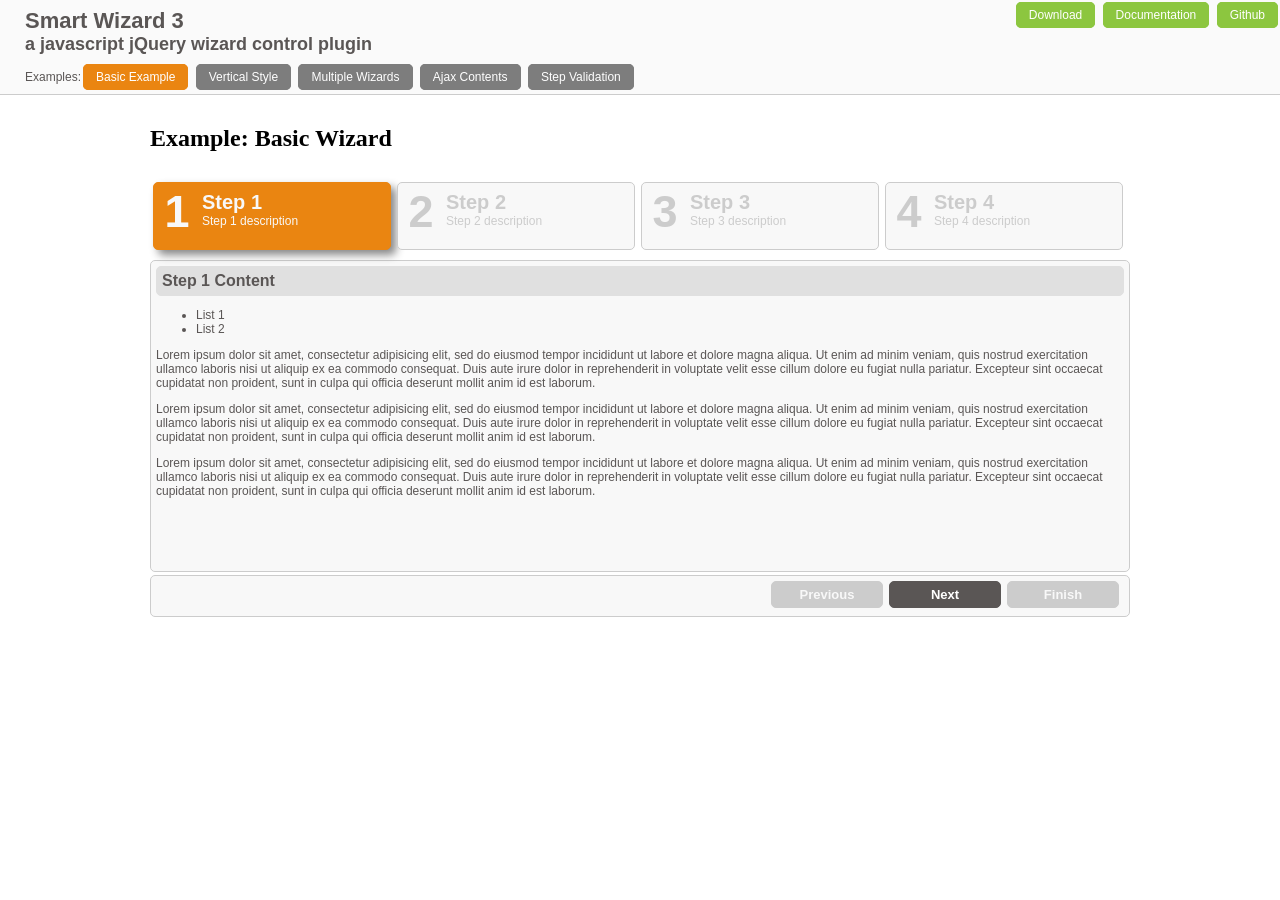
<file: client/app/resources/themes/gentellela/vendors/jQuery-Smart-Wizard/index.htm>
<!DOCTYPE HTML PUBLIC "-//W3C//DTD XHTML 1.0 Transitional//EN" "http://www.w3.org/TR/xhtml1/DTD/xhtml1-transitional.dtd">
<html xmlns="http://www.w3.org/1999/xhtml"><head>
<meta http-equiv="Content-Type" content="text/html; charset=UTF-8">
<title>Smart Wizard 2 - Basic Example  - a javascript jQuery wizard control plugin</title>
<link href="styles/demo_style.css" rel="stylesheet" type="text/css">

<link href="styles/smart_wizard.css" rel="stylesheet" type="text/css">
<script type="text/javascript" src="js/jquery-1.4.2.min.js"></script>
<script type="text/javascript" src="js/jquery.smartWizard.js"></script>

<script type="text/javascript">
    $(document).ready(function(){
    	// Smart Wizard 	
  		$('#wizard').smartWizard();
      
      function onFinishCallback(){
        $('#wizard').smartWizard('showMessage','Finish Clicked');
        //alert('Finish Clicked');
      }     
		});
</script>

</head><body>

<div class="demoHead">   
  <div>
    <div style="float:left;">
      <h1>Smart Wizard 3</h1>
      <h2>a javascript jQuery wizard control plugin</h2>
    </div>
    <div style="float:right;" class="demoNavLinks">
      <a href="https://github.com/mstratman/jQuery-Smart-Wizard/tarball/master" class="btn">Download</a>
      <a href="https://github.com/mstratman/jQuery-Smart-Wizard/blob/master/README.md" class="btn">Documentation</a>
      <a href="https://github.com/mstratman/jQuery-Smart-Wizard" class="btn">Github</a>
    </div>
    <div style="clear:both;"></div>
  </div>

  <div style="margin-top:15px;">
    <div style="float:left"><h3>Examples:</h3></div>
    <div style="float:left" class="demoExampleLinks">
      <a href="index.htm" class="btn selected">Basic Example</a>
      <a href="smartwizard2-vertical.htm" class="btn">Vertical Style</a>
      <a href="smartwizard2-multiple.htm" class="btn">Multiple Wizards</a>
      <a href="smartwizard2-ajax.htm" class="btn">Ajax Contents</a>
      <a href="smartwizard2-validation.htm" class="btn">Step Validation</a>  
    </div>
    <div style="clear:both;"></div>
  </div>

</div>

<table align="center" border="0" cellpadding="0" cellspacing="0">
<tr><td> 
<!-- Smart Wizard -->
        <h2>Example: Basic Wizard</h2> 
  		<div id="wizard" class="swMain">
  			<ul>
  				<li><a href="#step-1">
                <label class="stepNumber">1</label>
                <span class="stepDesc">
                   Step 1<br />
                   <small>Step 1 description</small>
                </span>
            </a></li>
  				<li><a href="#step-2">
                <label class="stepNumber">2</label>
                <span class="stepDesc">
                   Step 2<br />
                   <small>Step 2 description</small>
                </span>
            </a></li>
  				<li><a href="#step-3">
                <label class="stepNumber">3</label>
                <span class="stepDesc">
                   Step 3<br />
                   <small>Step 3 description</small>
                </span>                   
             </a></li>
  				<li><a href="#step-4">
                <label class="stepNumber">4</label>
                <span class="stepDesc">
                   Step 4<br />
                   <small>Step 4 description</small>
                </span>                   
            </a></li>
  			</ul>
  			<div id="step-1">	
            <h2 class="StepTitle">Step 1 Content</h2>
            <ul type="disk">
  				    <li>List 1</li>
  				    <li>List 2</li>
            </ul>
            <p>Lorem ipsum dolor sit amet, consectetur adipisicing elit, 
            sed do eiusmod tempor incididunt ut labore et dolore magna aliqua. Ut enim ad minim veniam, 
            quis nostrud exercitation ullamco laboris nisi ut aliquip ex ea commodo consequat. 
            Duis aute irure dolor in reprehenderit in voluptate velit esse cillum dolore eu fugiat nulla pariatur. 
            Excepteur sint occaecat cupidatat non proident, sunt in culpa qui officia deserunt mollit anim id est laborum.
            </p>
            <p>
            Lorem ipsum dolor sit amet, consectetur adipisicing elit, 
            sed do eiusmod tempor incididunt ut labore et dolore magna aliqua. Ut enim ad minim veniam, 
            quis nostrud exercitation ullamco laboris nisi ut aliquip ex ea commodo consequat. 
            Duis aute irure dolor in reprehenderit in voluptate velit esse cillum dolore eu fugiat nulla pariatur. 
            Excepteur sint occaecat cupidatat non proident, sunt in culpa qui officia deserunt mollit anim id est laborum.
            </p>
            <p>
            Lorem ipsum dolor sit amet, consectetur adipisicing elit, 
            sed do eiusmod tempor incididunt ut labore et dolore magna aliqua. Ut enim ad minim veniam, 
            quis nostrud exercitation ullamco laboris nisi ut aliquip ex ea commodo consequat. 
            Duis aute irure dolor in reprehenderit in voluptate velit esse cillum dolore eu fugiat nulla pariatur. 
            Excepteur sint occaecat cupidatat non proident, sunt in culpa qui officia deserunt mollit anim id est laborum.
            </p>          			
        </div>
  			<div id="step-2">
            <h2 class="StepTitle">Step 2 Content</h2>	
            <p>Lorem ipsum dolor sit amet, consectetur adipisicing elit, 
            sed do eiusmod tempor incididunt ut labore et dolore magna aliqua. Ut enim ad minim veniam, 
            quis nostrud exercitation ullamco laboris nisi ut aliquip ex ea commodo consequat. 
            Duis aute irure dolor in reprehenderit in voluptate velit esse cillum dolore eu fugiat nulla pariatur. 
            Excepteur sint occaecat cupidatat non proident, sunt in culpa qui officia deserunt mollit anim id est laborum.
            </p>
            <p>
            Lorem ipsum dolor sit amet, consectetur adipisicing elit, 
            sed do eiusmod tempor incididunt ut labore et dolore magna aliqua. Ut enim ad minim veniam, 
            quis nostrud exercitation ullamco laboris nisi ut aliquip ex ea commodo consequat. 
            Duis aute irure dolor in reprehenderit in voluptate velit esse cillum dolore eu fugiat nulla pariatur. 
            Excepteur sint occaecat cupidatat non proident, sunt in culpa qui officia deserunt mollit anim id est laborum.
            </p>
            <p>
            Lorem ipsum dolor sit amet, consectetur adipisicing elit, 
            sed do eiusmod tempor incididunt ut labore et dolore magna aliqua. Ut enim ad minim veniam, 
            quis nostrud exercitation ullamco laboris nisi ut aliquip ex ea commodo consequat. 
            Duis aute irure dolor in reprehenderit in voluptate velit esse cillum dolore eu fugiat nulla pariatur. 
            Excepteur sint occaecat cupidatat non proident, sunt in culpa qui officia deserunt mollit anim id est laborum.
            </p> 
            <p>
            Lorem ipsum dolor sit amet, consectetur adipisicing elit, 
            sed do eiusmod tempor incididunt ut labore et dolore magna aliqua. Ut enim ad minim veniam, 
            quis nostrud exercitation ullamco laboris nisi ut aliquip ex ea commodo consequat. 
            Duis aute irure dolor in reprehenderit in voluptate velit esse cillum dolore eu fugiat nulla pariatur. 
            Excepteur sint occaecat cupidatat non proident, sunt in culpa qui officia deserunt mollit anim id est laborum.
            </p>          
        </div>                      
  			<div id="step-3">
            <h2 class="StepTitle">Step 3 Content</h2>	
            <p>Lorem ipsum dolor sit amet, consectetur adipisicing elit, 
            sed do eiusmod tempor incididunt ut labore et dolore magna aliqua. Ut enim ad minim veniam, 
            quis nostrud exercitation ullamco laboris nisi ut aliquip ex ea commodo consequat. 
            Duis aute irure dolor in reprehenderit in voluptate velit esse cillum dolore eu fugiat nulla pariatur. 
            Excepteur sint occaecat cupidatat non proident, sunt in culpa qui officia deserunt mollit anim id est laborum.
            </p>
            <p>
            Lorem ipsum dolor sit amet, consectetur adipisicing elit, 
            sed do eiusmod tempor incididunt ut labore et dolore magna aliqua. Ut enim ad minim veniam, 
            quis nostrud exercitation ullamco laboris nisi ut aliquip ex ea commodo consequat. 
            Duis aute irure dolor in reprehenderit in voluptate velit esse cillum dolore eu fugiat nulla pariatur. 
            Excepteur sint occaecat cupidatat non proident, sunt in culpa qui officia deserunt mollit anim id est laborum.
            </p>               				          
        </div>
  			<div id="step-4">
            <h2 class="StepTitle">Step 4 Content</h2>	
            <p>Lorem ipsum dolor sit amet, consectetur adipisicing elit, 
            sed do eiusmod tempor incididunt ut labore et dolore magna aliqua. Ut enim ad minim veniam, 
            quis nostrud exercitation ullamco laboris nisi ut aliquip ex ea commodo consequat. 
            Duis aute irure dolor in reprehenderit in voluptate velit esse cillum dolore eu fugiat nulla pariatur. 
            Excepteur sint occaecat cupidatat non proident, sunt in culpa qui officia deserunt mollit anim id est laborum.
            </p>
            <p>
            Lorem ipsum dolor sit amet, consectetur adipisicing elit, 
            sed do eiusmod tempor incididunt ut labore et dolore magna aliqua. Ut enim ad minim veniam, 
            quis nostrud exercitation ullamco laboris nisi ut aliquip ex ea commodo consequat. 
            Duis aute irure dolor in reprehenderit in voluptate velit esse cillum dolore eu fugiat nulla pariatur. 
            Excepteur sint occaecat cupidatat non proident, sunt in culpa qui officia deserunt mollit anim id est laborum.
            </p>
            <p>
            Lorem ipsum dolor sit amet, consectetur adipisicing elit, 
            sed do eiusmod tempor incididunt ut labore et dolore magna aliqua. Ut enim ad minim veniam, 
            quis nostrud exercitation ullamco laboris nisi ut aliquip ex ea commodo consequat. 
            Duis aute irure dolor in reprehenderit in voluptate velit esse cillum dolore eu fugiat nulla pariatur. 
            Excepteur sint occaecat cupidatat non proident, sunt in culpa qui officia deserunt mollit anim id est laborum.
            </p>                			
        </div>
  		</div>
<!-- End SmartWizard Content -->  		
 		
</td></tr>
</table>
    		
</body>
</html>
</file>
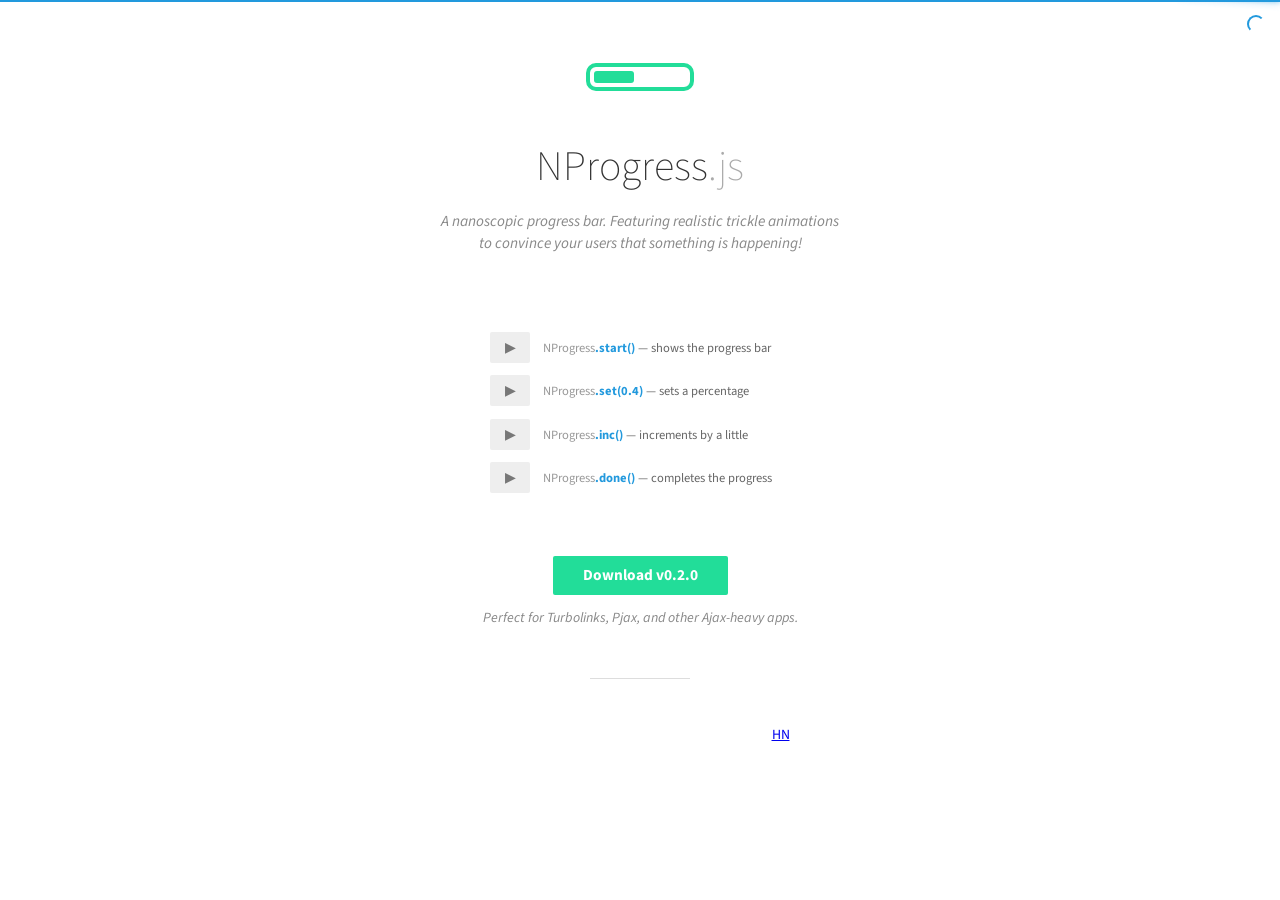
<file: client/app/resources/themes/gentellela/vendors/nprogress/index.html>
<!DOCTYPE html>
<html lang='en'>
<head>
  <meta charset='utf-8'>
  <title>NProgress: slim progress bars in JavaScript</title>
  <link href='support/style.css' rel='stylesheet' />
  <link href='nprogress.css' rel='stylesheet' />

  <meta name="viewport" content="width=device-width">
  <link href='http://fonts.googleapis.com/css?family=Source+Sans+Pro:200,400,700,400italic' rel='stylesheet' type='text/css'>
  
  <script src="https://code.jquery.com/jquery-1.11.2.min.js"></script>
  <script src='nprogress.js'></script>

  <script>if(location.hostname.match(/ricostacruz\.com$/)){var _gaq=_gaq||[];_gaq.push(["_setAccount","UA-20473929-1"]),_gaq.push(["_trackPageview"]),function(){var a=document.createElement("script");a.type="text/javascript",a.async=!0,a.src=("https:"==document.location.protocol?"https://ssl":"http://www")+".google-analytics.com/ga.js";var b=document.getElementsByTagName("script")[0];b.parentNode.insertBefore(a,b)}()}</script>
</head>

<body style='display: none'>
  <header class='page-header'>
    <span class='nprogress-logo fade out'></span>
    <h1>NProgress<i>.js</i></h1>
    <p class='fade out brief big'>A nanoscopic progress bar. Featuring realistic
    trickle animations to convince your users that something is happening!</p>
  </header>

  <div class='contents fade out'>
    <div class='controls'>
      <p>
        <button class='button play' id='b-0'></button>
        <i>NProgress</i><b>.start()</b>
        &mdash;
        shows the progress bar
      </p>
      <p>
        <button class='button play' id='b-40'></button>
        <i>NProgress</i><b>.set(0.4)</b>
        &mdash;
        sets a percentage
      </p>
      <p>
        <button class='button play' id='b-inc'></button>
        <i>NProgress</i><b>.inc()</b>
        &mdash;
        increments by a little
      </p>
      <p>
        <button class='button play' id='b-100'></button>
        <i>NProgress</i><b>.done()</b>
        &mdash;
        completes the progress
      </p>
    </div>
    <div class='actions'>
      <a href='https://github.com/rstacruz/nprogress' class='button primary big'>
        Download
        v<span class='version'></span>
      </a>
      <p class='brief'>Perfect for Turbolinks, Pjax, and other Ajax-heavy apps.</p>
    </div>
    <div class='hr-rule'></div>
    <div class='share-buttons'>
      <iframe src="http://ghbtns.com/github-btn.html?user=rstacruz&repo=nprogress&type=watch&count=true"
          allowtransparency="true" frameborder="0" scrolling="0" width="100" height="20"></iframe>
      <iframe src="http://ghbtns.com/github-btn.html?user=rstacruz&type=follow&count=true"
          allowtransparency="true" frameborder="0" scrolling="0" width="175" height="20"></iframe>
      <a href="https://news.ycombinator.com/submit" class="hn-button" data-title="NProgress" data-url="http://ricostacruz.com/nprogress/" data-count="horizontal" data-style="twitter">HN</a>
    </div>
  </div>

  <script>
    $('body').show();
    $('.version').text(NProgress.version);
    NProgress.start();
    setTimeout(function() { NProgress.done(); $('.fade').removeClass('out'); }, 1000);

    $("#b-0").click(function() { NProgress.start(); });
    $("#b-40").click(function() { NProgress.set(0.4); });
    $("#b-inc").click(function() { NProgress.inc(); });
    $("#b-100").click(function() { NProgress.done(); });
  </script>

  <script>var HN=[];HN.factory=function(e){return function(){HN.push([e].concat(Array.prototype.slice.call(arguments,0)))};},HN.on=HN.factory("on"),HN.once=HN.factory("once"),HN.off=HN.factory("off"),HN.emit=HN.factory("emit"),HN.load=function(){var e="hn-button.js";if(document.getElementById(e))return;var t=document.createElement("script");t.id=e,t.src="//hn-button.herokuapp.com/hn-button.js";var n=document.getElementsByTagName("script")[0];n.parentNode.insertBefore(t,n)},HN.load();</script>
</body>
</html>
</file>
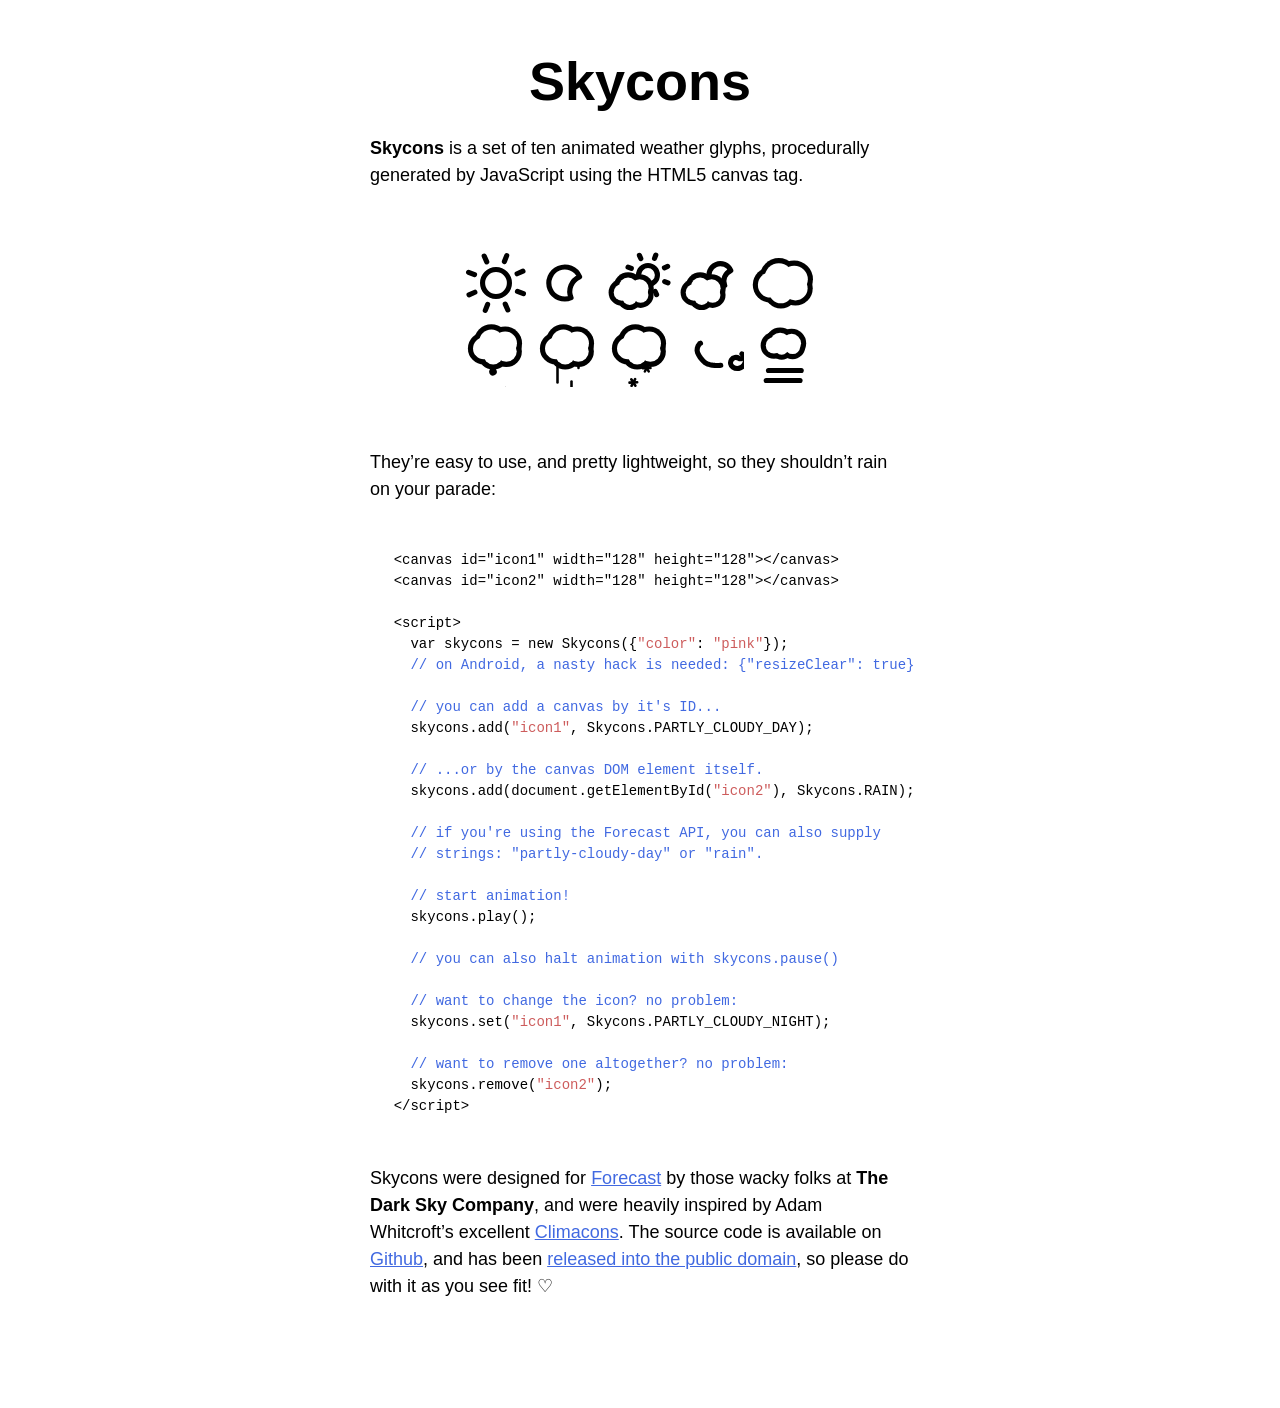
<file: client/app/resources/themes/gentellela/vendors/skycons/index.html>
<!DOCTYPE html>
<html>
  <head>
    <title>Skycons</title>
    <meta charset="us-ascii">

    <style type="text/css">
      body {
        font: 300 112.5%/1.5em "Helvetica", "Arial", sans-serif;
        margin: 3em 3em 6em;
        padding: 0;
      }

      article {
        margin: auto;
        width: 30em;
      }

      h1 {
        font-size: 3em;
        line-height: 1em;
        text-align: center;
        margin: 0.5em 0;
      }

      p {
        margin: 1.5em 0;
      }

      figure {
        margin: 3em auto;
        width: 368px;
        height: 152px;
      }

      canvas {
        display: block;
        float: left;
        margin-left: 8px;
        margin-top: 8px;
      }

      pre {
        font: 77.8%/1.5em "Lucida Sans Typewriter", "Lucida Console", "Monaco", "Bitstream Vera Sans Mono", monospace;
        margin: 3.375em 1.6875em;
      }

      a, pre span.comment {
        color: royalblue;
      }

      a:visited, pre span.constant {
        color: indianred;
      }
    </style>
  </head>

  <body>
    <article>
      <h1>Skycons</h1>

      <p><strong>Skycons</strong> is a set of ten animated weather glyphs,
      procedurally generated by JavaScript using the HTML5 canvas tag.</p>

      <figure class="icons">
        <canvas id="clear-day" width="64" height="64">
        </canvas>

        <canvas id="clear-night" width="64" height="64">
        </canvas>

        <canvas id="partly-cloudy-day" width="64" height="64">
        </canvas>

        <canvas id="partly-cloudy-night" width="64" height="64">
        </canvas>

        <canvas id="cloudy" width="64" height="64">
        </canvas>

        <canvas id="rain" width="64" height="64">
        </canvas>

        <canvas id="sleet" width="64" height="64">
        </canvas>

        <canvas id="snow" width="64" height="64">
        </canvas>

        <canvas id="wind" width="64" height="64">
        </canvas>

        <canvas id="fog" width="64" height="64">
        </canvas>
      </figure>

      <p>They&rsquo;re easy to use, and pretty lightweight, so they
      shouldn&rsquo;t rain on your parade:</p>

      <pre>&lt;canvas id="icon1" width="128" height="128"&gt;&lt;/canvas&gt;
&lt;canvas id="icon2" width="128" height="128"&gt;&lt;/canvas&gt;

&lt;script&gt;
  var skycons = new Skycons({<span class="constant">"color"</span>: <span class="constant">"pink"</span>});
  <span class="comment">// on Android, a nasty hack is needed: {"resizeClear": true}</span>

  <span class="comment">// you can add a canvas by it's ID...</span>
  skycons.add(<span class="constant">"icon1"</span>, Skycons.PARTLY_CLOUDY_DAY);

  <span class="comment">// ...or by the canvas DOM element itself.</span>
  skycons.add(document.getElementById(<span class="constant">"icon2"</span>), Skycons.RAIN);

  <span class="comment">// if you're using the Forecast API, you can also supply
  // strings: "partly-cloudy-day" or "rain".</span>

  <span class="comment">// start animation!</span>
  skycons.play();

  <span class="comment">// you can also halt animation with skycons.pause()</span>

  <span class="comment">// want to change the icon? no problem:</span>
  skycons.set(<span class="constant">"icon1"</span>, Skycons.PARTLY_CLOUDY_NIGHT);

  <span class="comment">// want to remove one altogether? no problem:</span>
  skycons.remove(<span class="constant">"icon2"</span>);
&lt;/script&gt;</pre>

      <p>Skycons were designed for <a href="http://forecast.io/">Forecast</a>
      by those wacky folks at <strong>The Dark Sky Company</strong>, and were
      heavily inspired by Adam Whitcroft&rsquo;s excellent
      <a href="http://adamwhitcroft.com/climacons/">Climacons</a>. The source
      code is available on
      <a href="http://github.com/darkskyapp/skycons">Github</a>, and has been
      <a href="http://creativecommons.org/publicdomain/zero/1.0/">released
      into the public domain</a>, so please do with it as you see fit!
      &#9825;</p>
    </article>

    <script src="skycons.js"></script>

    <script>
      var icons = new Skycons(),
          list  = [
            "clear-day", "clear-night", "partly-cloudy-day",
            "partly-cloudy-night", "cloudy", "rain", "sleet", "snow", "wind",
            "fog"
          ],
          i;

      for(i = list.length; i--; )
        icons.set(list[i], list[i]);

      icons.play();
    </script>
  </body>
</html>
</file>
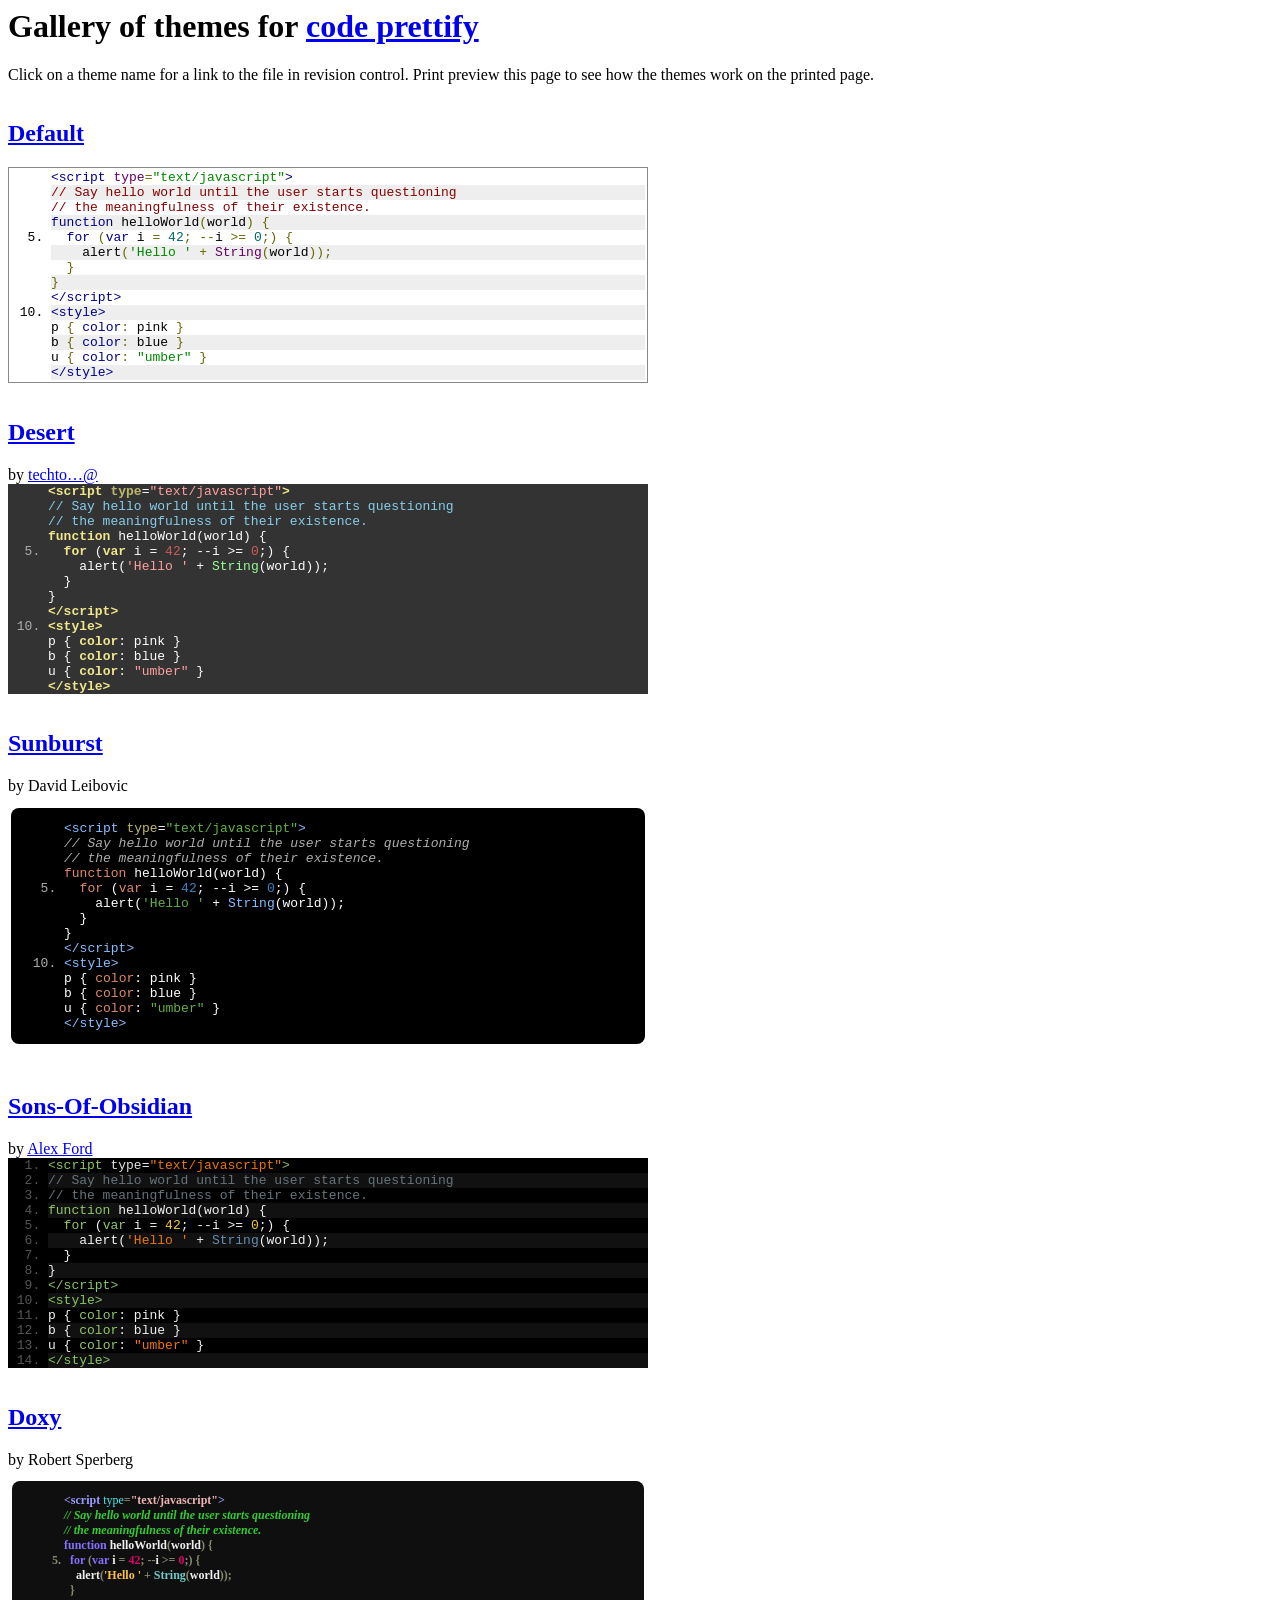
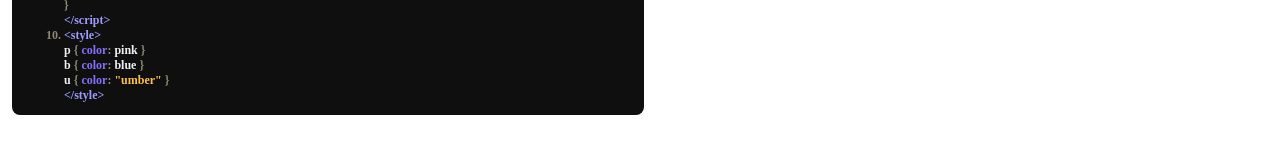
<file: client/app/resources/themes/gentellela/vendors/google-code-prettify/styles/index.html>
<!DOCTYPE HTML PUBLIC "-//IETF//DTD HTML//EN">
<html><head>
<title>Prettify Themes Gallery</title>
<style type="text/css">
iframe { width: 100%; border-style: none; margin: 0; padding: 0 }
</style>
<script>
var allThemes = [
  { name: 'default' },
  { name: 'desert',
    authorHtml: '<a href="http://code.google.com/u/@VhJeSlJYBhVMWgF7/">'
        + 'techto&hellip;@<\/a>' },
  { name: 'sunburst', authorHtml: 'David Leibovic' },
  { name: 'sons-of-obsidian',
    authorHtml: '<a href="http://CodeTunnel.com/blog/post/71'
        + '/google-code-prettify-obsidian-theme">Alex Ford<\/a>' },
  { name: 'doxy', authorHtml: 'Robert Sperberg' },
];

// Called by the demo.html frames loaded per theme to
// size the iframes properly and to allow them to tile
// the page nicely.
function adjustChildIframeSize(themeName, width, height) {
  if (typeof console != 'undefined') {
    try {
      console.log('adjusting ' + themeName + ' to ' + width + 'x' + height);
    } catch (ex) {
      // Don't bother logging log failure.
    }
  }

  var container = document.getElementById(themeName).parentNode;
  container.style.width = (+width + 16) + 'px';
  container.style.display = 'inline-block';
  var iframe = container.getElementsByTagName('iframe')[0];
  iframe.style.height = (+height + 16) + 'px';
}
</script>
</head>

<body>
<noscript>This page requires JavaScript</noscript>

<h1>Gallery of themes for
<a href="http://code.google.com/p/google-code-prettify/">code prettify</a></h1>
<p>
Click on a theme name for a link to the file in revision control.
Print preview this page to see how the themes work on the printed page.
</p>
<script>(function () {
  // Produce an iframe per theme.
  // We pass the threme name to the iframe via its URI query, and
  // it loads prettify and the theme CSS, and calls back to this page
  // to resize the iframe.
  for (var i = 0, n = allThemes.length; i < n; ++i) {
    var theme = allThemes[i];
    if (!theme) { continue; }
    var iframe = document.createElement('iframe');
    iframe.name = theme.name;
    iframe.src = 'demo.html?' + encodeURIComponent(theme.name);
    var header = document.createElement('h2');
    header.id = theme.name;
    var linkToThemeSrc = document.createElement('a');
    linkToThemeSrc.href = (
        'http://code.google.com/p/google-code-prettify/source/browse/trunk/' +
        (theme.name === 'default'
         ? 'src/prettify.css'
         : 'styles/' + encodeURIComponent(theme.name) + '.css'));
    linkToThemeSrc.appendChild(document.createTextNode(
       theme.name.replace(/\b[a-z]/g,  // Capitalize first letter of each word
       function (letter) { return letter.toUpperCase(); })));
    header.appendChild(linkToThemeSrc);

    var attribution;
    if (theme.authorHtml) {
      attribution = document.createElement('span');
      attribution.className = 'attribution';
      attribution.innerHTML = 'by ' + theme.authorHtml;
    }

    var div = document.createElement('div');
    div.appendChild(header);
    if (attribution) { div.appendChild(attribution); }
    div.appendChild(iframe);
    document.body.appendChild(div);
  }
})()</script>

</body></html>
</file>
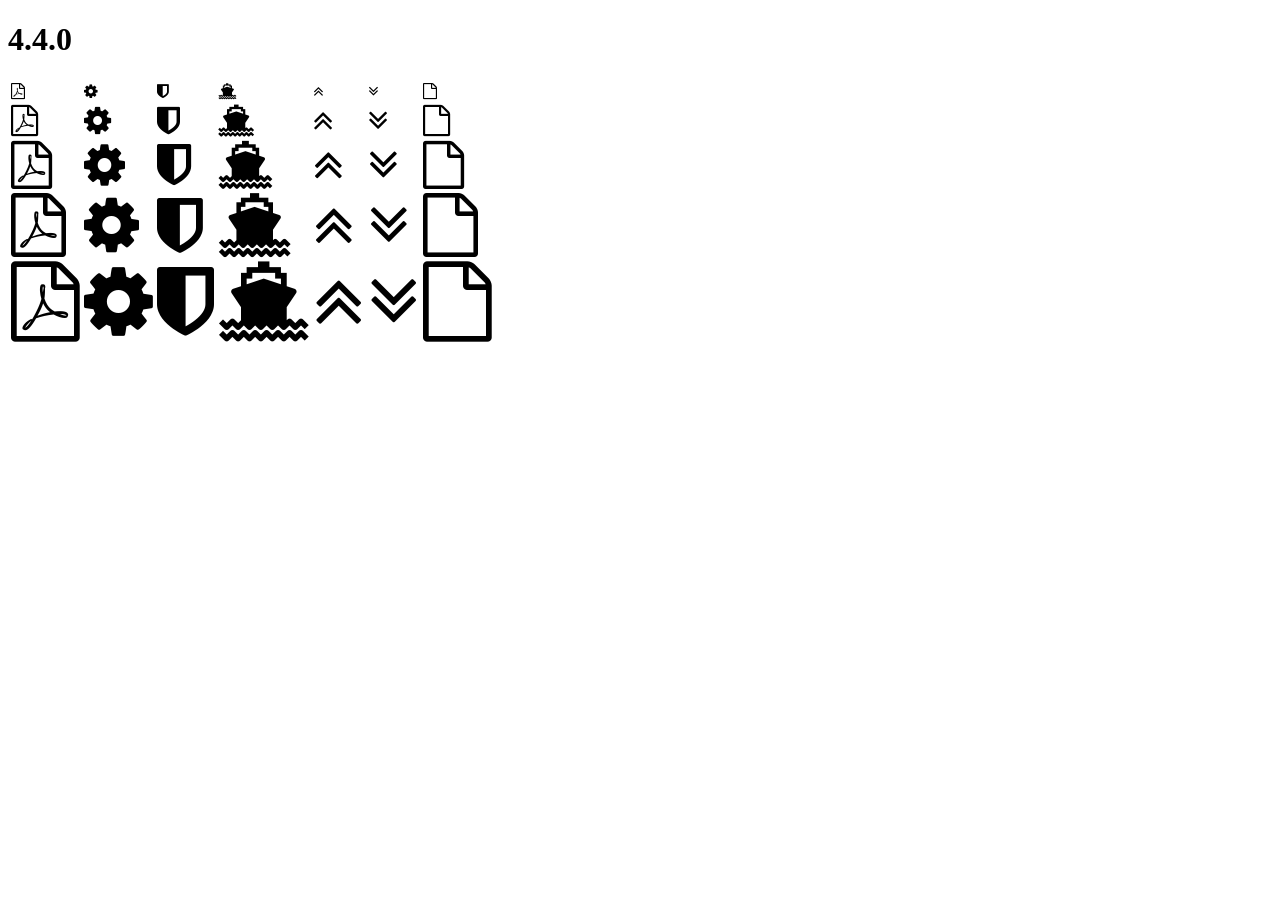
<file: client/app/resources/themes/gentellela/vendors/font-awesome/fonts/4.4.0/index.html>
<!DOCTYPE html>
<html>
  <head>
    <link rel="stylesheet" href="https://maxcdn.bootstrapcdn.com/font-awesome/4.4.0/css/font-awesome.css" />
  </head>

  <body>
    <h1>4.4.0</h1>
    <table>
      <tr>
        <td><i class="fa fa-1x fa-file-pdf-o"></i></td>
        <td><i class="fa fa-1x fa-cog"></i></td>
        <td><i class="fa fa-1x fa-shield"></i></td>
        <td><i class="fa fa-1x fa-ship"></i></td>
        <td><i class="fa fa-1x fa-angle-double-up"></i></td>
        <td><i class="fa fa-1x fa-angle-double-down"></i></td>
        <td><i class="fa fa-1x fa-file-o"></i></td>
      </tr>
      <tr>
        <td><i class="fa fa-2x fa-file-pdf-o"></i></td>
        <td><i class="fa fa-2x fa-cog"></i></td>
        <td><i class="fa fa-2x fa-shield"></i></td>
        <td><i class="fa fa-2x fa-ship"></i></td>
        <td><i class="fa fa-2x fa-angle-double-up"></i></td>
        <td><i class="fa fa-2x fa-angle-double-down"></i></td>
        <td><i class="fa fa-2x fa-file-o"></i></td>
      </tr>
      <tr>
        <td><i class="fa fa-3x fa-file-pdf-o"></i></td>
        <td><i class="fa fa-3x fa-cog"></i></td>
        <td><i class="fa fa-3x fa-shield"></i></td>
        <td><i class="fa fa-3x fa-ship"></i></td>
        <td><i class="fa fa-3x fa-angle-double-up"></i></td>
        <td><i class="fa fa-3x fa-angle-double-down"></i></td>
        <td><i class="fa fa-3x fa-file-o"></i></td>
      </tr>
      <tr>
        <td><i class="fa fa-4x fa-file-pdf-o"></i></td>
        <td><i class="fa fa-4x fa-cog"></i></td>
        <td><i class="fa fa-4x fa-shield"></i></td>
        <td><i class="fa fa-4x fa-ship"></i></td>
        <td><i class="fa fa-4x fa-angle-double-up"></i></td>
        <td><i class="fa fa-4x fa-angle-double-down"></i></td>
        <td><i class="fa fa-4x fa-file-o"></i></td>
      </tr>
      <tr>
        <td><i class="fa fa-5x fa-file-pdf-o"></i></td>
        <td><i class="fa fa-5x fa-cog"></i></td>
        <td><i class="fa fa-5x fa-shield"></i></td>
        <td><i class="fa fa-5x fa-ship"></i></td>
        <td><i class="fa fa-5x fa-angle-double-up"></i></td>
        <td><i class="fa fa-5x fa-angle-double-down"></i></td>
        <td><i class="fa fa-5x fa-file-o"></i></td>
      </tr>
    </table>
  </body>

</html>
</file>
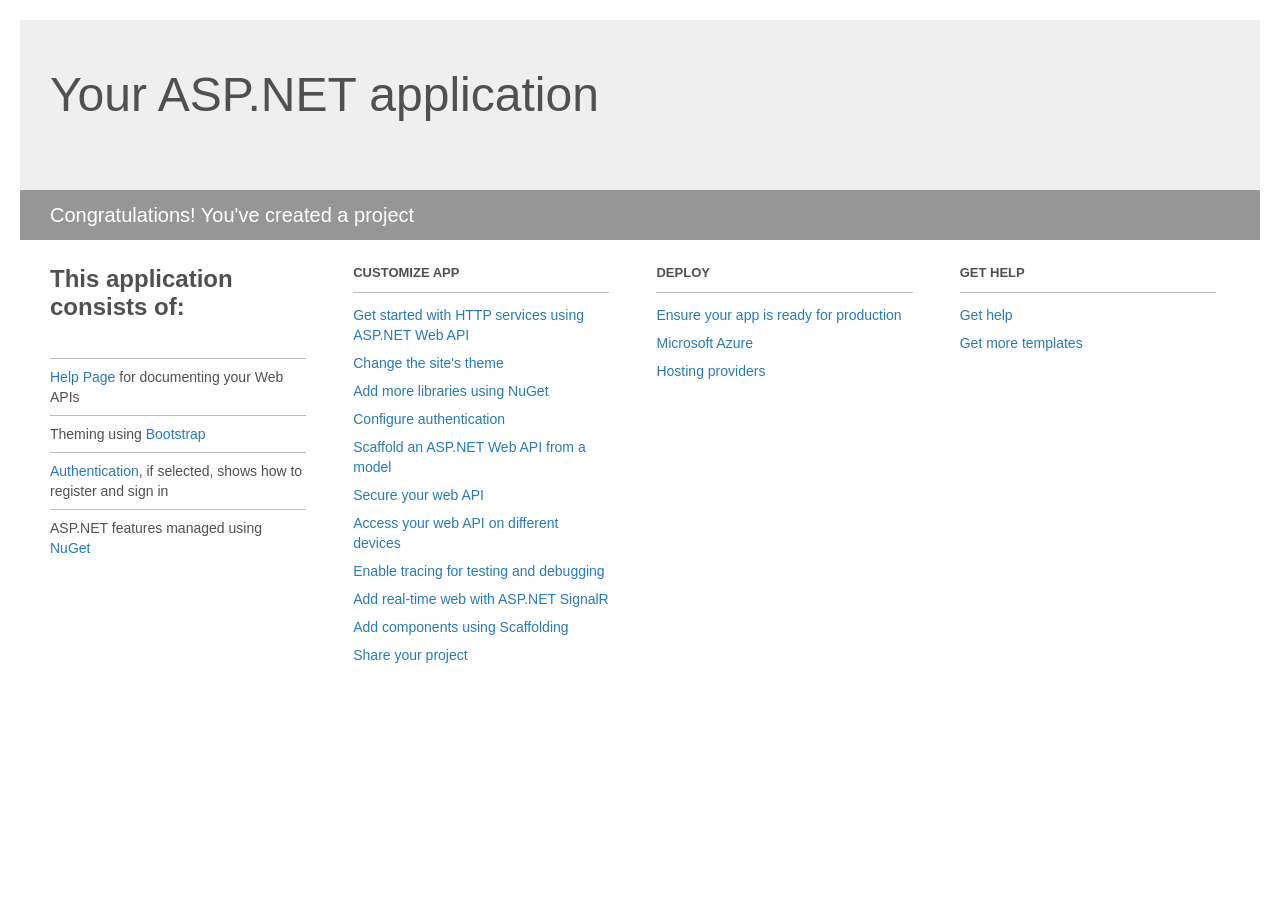
<file: api/Application.Api/Project_Readme.html>
﻿<!DOCTYPE html>
<html lang="en">
<head>
    <meta charset="utf-8" />
    <title>Your ASP.NET application</title>
    <style>
        body {
            background: #fff;
            color: #505050;
            font: 14px 'Segoe UI', tahoma, arial, helvetica, sans-serif;
            margin: 20px;
            padding: 0;
        }

        #header {
            background: #efefef;
            padding: 0;
        }

        h1 {
            font-size: 48px;
            font-weight: normal;
            margin: 0;
            padding: 0 30px;
            line-height: 150px;
        }

        p {
            font-size: 20px;
            color: #fff;
            background: #969696;
            padding: 0 30px;
            line-height: 50px;
        }

        #main {
            padding: 5px 30px;
        }

        .section {
            width: 21.7%;
            float: left;
            margin: 0 0 0 4%;
        }

            .section h2 {
                font-size: 13px;
                text-transform: uppercase;
                margin: 0;
                border-bottom: 1px solid silver;
                padding-bottom: 12px;
                margin-bottom: 8px;
            }

            .section.first {
                margin-left: 0;
            }

                .section.first h2 {
                    font-size: 24px;
                    text-transform: none;
                    margin-bottom: 25px;
                    border: none;
                }

                .section.first li {
                    border-top: 1px solid silver;
                    padding: 8px 0;
                }

            .section.last {
                margin-right: 0;
            }

        ul {
            list-style: none;
            padding: 0;
            margin: 0;
            line-height: 20px;
        }

        li {
            padding: 4px 0;
        }

        a {
            color: #267cb2;
            text-decoration: none;
        }

            a:hover {
                text-decoration: underline;
            }
    </style>
</head>
<body>

    <div id="header">
        <h1>Your ASP.NET application</h1>
        <p>Congratulations! You've created a project</p>
    </div>

    <div id="main">
        <div class="section first">
            <h2>This application consists of:</h2>
            <ul>
                <li><a href="http://go.microsoft.com/fwlink/?LinkID=320956">Help Page</a> for documenting your Web APIs</li>
                <li>Theming using <a href="http://go.microsoft.com/fwlink/?LinkID=320754">Bootstrap</a></li>
                <li><a href="http://go.microsoft.com/fwlink/?LinkID=320957">Authentication</a>, if selected, shows how to register and sign in</li>
                <li>ASP.NET features managed using <a href="http://go.microsoft.com/fwlink/?LinkID=320958">NuGet</a></li>
            </ul>
        </div>

        <div class="section">
            <h2>Customize app</h2>
            <ul>
                <li><a href="http://go.microsoft.com/fwlink/?LinkID=320959">Get started with HTTP services using ASP.NET Web API</a></li>
                <li><a href="http://go.microsoft.com/fwlink/?LinkID=320960">Change the site's theme</a></li>
                <li><a href="http://go.microsoft.com/fwlink/?LinkID=320961">Add more libraries using NuGet</a></li>
                <li><a href="http://go.microsoft.com/fwlink/?LinkID=320962">Configure authentication</a></li>
                <li><a href="http://go.microsoft.com/fwlink/?LinkID=320963">Scaffold an ASP.NET Web API from a model</a></li>
                <li><a href="http://go.microsoft.com/fwlink/?LinkID=320964">Secure your web API</a></li>
                <li><a href="http://go.microsoft.com/fwlink/?LinkID=320965">Access your web API on different devices</a></li>
                <li><a href="http://go.microsoft.com/fwlink/?LinkID=320966">Enable tracing for testing and debugging</a></li>
                <li><a href="http://go.microsoft.com/fwlink/?LinkID=320765">Add real-time web with ASP.NET SignalR</a></li>
                <li><a href="http://go.microsoft.com/fwlink/?LinkID=320766">Add components using Scaffolding</a></li>
                <li><a href="http://go.microsoft.com/fwlink/?LinkID=320768">Share your project</a></li>
            </ul>
        </div>

        <div class="section">
            <h2>Deploy</h2>
            <ul>
                <li><a href="http://go.microsoft.com/fwlink/?LinkID=320769">Ensure your app is ready for production</a></li>
                <li><a href="http://go.microsoft.com/fwlink/?LinkID=320770">Microsoft Azure</a></li>
                <li><a href="http://go.microsoft.com/fwlink/?LinkID=320771">Hosting providers</a></li>
            </ul>
        </div>

        <div class="section last">
            <h2>Get help</h2>
            <ul>
                <li><a href="http://go.microsoft.com/fwlink/?LinkID=320772">Get help</a></li>
                <li><a href="http://go.microsoft.com/fwlink/?LinkID=320773">Get more templates</a></li>
            </ul>
        </div>
    </div>
</body>
</html>
</file>
<file: client/app/resources/themes/gentellela/vendors/jQuery-Smart-Wizard/styles/demo_style.css>
body {
  margin:0;
  padding:0;      
}
.demoHead { 
  display:block;  
  margin-bottom:10px;   
  border: 0;
  padding: 0;
  padding-top: 8px;
  padding-bottom:10px;    
  border-bottom: 1px solid #CCC;
  font: normal 12px Verdana, Arial, Helvetica, sans-serif; 
  color: #5A5655;   
  background-color: #FAFAFA;    
}
.demoHead .demoExampleLinks {
  text-align:center;
}
.demoHead h1,.demoHead h2,.demoHead h3{
  margin-top:0;
  margin-bottom:0;
  margin-left:25px;
  padding-top:0;
  padding-bottom:0;
}
.demoHead h1{
  font: bold 22px Verdana, Arial, Helvetica, sans-serif;
}
.demoHead h2{
  font: bold 18px Verdana, Arial, Helvetica, sans-serif;
}
.demoHead h3{
  font: normal 12px Verdana, Arial, Helvetica, sans-serif;
}
.demoHead a.btn{
  -moz-border-radius    : 5px;
  -webkit-border-radius : 5px;
  background            : #7D7D7D;
  color                 : #FFF;
  margin                : 2px 2px 0px 2px;
  padding               : 5px 12px 5px 12px;
  text-align            : center;
  border                : 1px solid #7D7D7D;    
  text-decoration       : none; 
}
.demoHead .demoNavLinks a.btn {
  color:#FFF;
  background: #8CC63F;
  border: 1px solid #8CC63F;
}
.demoHead a.btn:hover{
  background      : #EA8511;
  color           : #FFFFFF;
  border          : 1px solid #EA8511; 
  text-decoration : none; 
}
.demoHead .demoNavLinks a.btn:hover {
  color:#5A5655;
  background: #8CC63F;
  border: 1px solid #5A5655;
}
.demoHead a.selected{
  -moz-border-radius    : 5px;
  -webkit-border-radius : 5px;
  background            : #EA8511;
  color                 : #FFFFFF;
  margin                : 2px 2px 0px 2px;
  padding               : 5px 12px 5px 12px;
  text-align            : center;
  border                : 1px solid #EA8511;    
  text-decoration       : none; 
}
</file>
<file: client/app/resources/themes/gentellela/vendors/nprogress/support/style.css>
i, b {
  font-style: normal;
  font-weight: 400;
}

body, html {
  padding: 0;
  margin: 0;
}

body {
  background: white;
}

body, td, input, textarea {
  font-family: source sans pro, sans-serif;
  font-size: 14px;
  line-height: 1.5;
  color: #222;
}

button {
  cursor: pointer;
}

* {
  text-rendering: optimizeLegibility;
  -webkit-font-smoothing: antialiased;
}

.nprogress-logo {
  display: inline-block;

  width: 100px;
  height: 20px;
  border: solid 4px #2d9;
  border-radius: 10px;

  position: relative;
}
.nprogress-logo:after {
  content: '';
  display: block;

  position: absolute;
  top: 4px;
  left: 4px;
  bottom: 4px;
  width: 40%;

  background: #2d9;
  border-radius: 3px;
}

.fade {
  transition: all 300ms linear 700ms;
  -webkit-transform: translate3d(0,0,0);
  -moz-transform: translate3d(0,0,0);
  -ms-transform: translate3d(0,0,0);
  -o-transform: translate3d(0,0,0);
  transform: translate3d(0,0,0);
  opacity: 1;
}

.fade.out {
  opacity: 0;
}

button {
  margin: 0;
  padding: 0;
  border: 0;
  outline: 0;
}

.button {
  display: inline-block;
  text-decoration: none;

  background: #eee;
  color: #777;
  border-radius: 2px;

  padding: 8px 10px;
  font-weight: 700;
  text-align: left;
}

.button.play:before {
  content: '\25b6';
}

.button:hover {
  background: #2d9;
  color: #fff;
}

.button.primary {
  background: #2d9;
  color: #fff;
}
.button.primary:hover {
  background: #1c8;
}

.button:active {
  background: #2d9;
  box-shadow: inset 0 0 4px rgba(0, 0, 0, 0.6);
}

.controls {
  text-align: left;
  margin: 0 auto;
  max-width: 300px;
  color: #666;
}

.controls .button {
  width: 40px;
  margin-right: 10px;
  text-align: center;
}

.controls i {
  color: #999;
}

.controls b {
  color: #29d;
  font-weight: 700;
}

.controls {
  font-size: 0.9em;
}

.page-header {
  text-align: center;
  max-width: 400px;
  padding: 3em 20px;
  margin: 0 auto;
}

.page-header h1 {
  font-size: 2.0em;
  text-align: center;
  font-weight: 200;
  line-height: 1.3;
  color: #333;
  margin: 0;
}

p.brief {
  line-height: 1.4;
  font-style: italic;
  color: #888;
}

p.brief.big {
  font-size: 1.1em;
}

@media (min-width: 480px) {
  .page-header h1 {
    margin-top: 1em;
    margin-bottom: 0.4em;
  }
}

.page-header h1 i {
  color: #aaa;
  font-style: normal;
  font-weight: 200;
}

@media (min-width: 480px) {
  .page-header h1 {
    font-size: 3em; }
  .page-header {
    padding: 4.5em 20px 3.5em 20px;
  }
}

/* --- */

.actions {
  text-align: center;
  margin: 2em 0;
}

@media (min-width: 480px) {
  .actions {
    margin: 4.5em 0 3.5em 0;
  }
}

.big.button {
  padding-left: 30px;
  padding-right: 30px;
  font-size: 1.1em;
}


/* ---- */

div.hr-rule {
  height: 1px;
  width: 100px;
  margin: 40px auto;
  background: #ddd;
}
.share-buttons {
  margin: 0 auto;
  text-align: center;
}
</file>
<file: client/app/resources/themes/gentellela/vendors/nprogress/nprogress.css>
/* Make clicks pass-through */
#nprogress {
  pointer-events: none;
}

#nprogress .bar {
  background: #29d;

  position: fixed;
  z-index: 1031;
  top: 0;
  left: 0;

  width: 100%;
  height: 2px;
}

/* Fancy blur effect */
#nprogress .peg {
  display: block;
  position: absolute;
  right: 0px;
  width: 100px;
  height: 100%;
  box-shadow: 0 0 10px #29d, 0 0 5px #29d;
  opacity: 1.0;

  -webkit-transform: rotate(3deg) translate(0px, -4px);
      -ms-transform: rotate(3deg) translate(0px, -4px);
          transform: rotate(3deg) translate(0px, -4px);
}

/* Remove these to get rid of the spinner */
#nprogress .spinner {
  display: block;
  position: fixed;
  z-index: 1031;
  top: 15px;
  right: 15px;
}

#nprogress .spinner-icon {
  width: 18px;
  height: 18px;
  box-sizing: border-box;

  border: solid 2px transparent;
  border-top-color: #29d;
  border-left-color: #29d;
  border-radius: 50%;

  -webkit-animation: nprogress-spinner 400ms linear infinite;
          animation: nprogress-spinner 400ms linear infinite;
}

.nprogress-custom-parent {
  overflow: hidden;
  position: relative;
}

.nprogress-custom-parent #nprogress .spinner,
.nprogress-custom-parent #nprogress .bar {
  position: absolute;
}

@-webkit-keyframes nprogress-spinner {
  0%   { -webkit-transform: rotate(0deg); }
  100% { -webkit-transform: rotate(360deg); }
}
@keyframes nprogress-spinner {
  0%   { transform: rotate(0deg); }
  100% { transform: rotate(360deg); }
}
</file>
<file: client/app/resources/themes/gentellela/vendors/jQuery-Smart-Wizard/styles/smart_wizard.css>
/*   
  SmartWizard 2.0 plugin 
  jQuery Wizard control Plugin
  by Dipu
  
  http://www.techlaboratory.net
  http://tech-laboratory.blogspot.com
*/
.swMain {
  position:relative;
  display:block;
  margin:0;
  padding:0;
  border: 0px solid #CCC;
  overflow:visible;
  float:left;
  width:980px;
}
.swMain .stepContainer {
  display:block;
  position: relative;
  margin: 0;
  padding:0;    
  border: 0px solid #CCC;    
  overflow:hidden;
  clear:both;
  height:300px;
}

.swMain .stepContainer div.content {
  display:block;
  position: absolute;  
  float:left;
  margin: 0;
  padding:5px;    
  border: 1px solid #CCC; 
  font: normal 12px Verdana, Arial, Helvetica, sans-serif; 
  color:#5A5655;   
  background-color:#F8F8F8;  
  height:300px;
  text-align:left;
  overflow:visible;    
  z-index:88; 
  -webkit-border-radius: 5px;
  -moz-border-radius  : 5px;
  width:968px;
  clear:both;
}

.swMain div.actionBar {
  display:block;
  position: relative; 
  clear:both;
  margin:             3px 0 0 0;   
  border:             1px solid #CCC;
  padding:            0;    
  color:              #5A5655;   
  background-color:   #F8F8F8;
  height:40px;
  text-align:left;
  overflow:auto;    
  z-index:88; 

  -webkit-border-radius: 5px;
  -moz-border-radius  : 5px;
  left:0;
}

.swMain .stepContainer .StepTitle {
  display:block;
  position: relative;
  margin:0;   
  border:1px solid #E0E0E0;
  padding:5px;   
  font: bold 16px Verdana, Arial, Helvetica, sans-serif; 
  color:#5A5655;   
  background-color:#E0E0E0;
  clear:both;
  text-align:left; 
  z-index:88;
  -webkit-border-radius: 5px;
  -moz-border-radius  : 5px;    
}
.swMain ul.anchor {
  position: relative;
  display:block;
  float:left;
  list-style: none;
  padding: 0px;  
  margin: 10px 0;      
  clear: both;
  border: 0px solid #CCCCCC;    
  background: transparent; /*#EEEEEE */
}
.swMain ul.anchor li{ 
  position: relative; 
  display:block;
  margin: 0;
  padding: 0; 
  padding-left:3px;
  padding-right: 3px;
  border: 0px solid #E0E0E0;      
  float: left;
}
/* Anchor Element Style */
.swMain ul.anchor li a {
  display:block;
  position:relative;
  float:left;
  margin:0;
  padding:3px;
  height:60px;
  width:230px;
  text-decoration: none;
  outline-style:none;
  -moz-border-radius  : 5px;
  -webkit-border-radius: 5px;
  z-index:99;
}
.swMain ul.anchor li a .stepNumber{
  position:relative;
  float:left;
  width:30px;
  text-align: center;
  padding:5px;
  padding-top:0;
  font: bold 45px Verdana, Arial, Helvetica, sans-serif;
}
.swMain ul.anchor li a .stepDesc{
  position:relative;
  display:block;
  float:left;
  text-align: left;
  padding:5px;

  font: bold 20px Verdana, Arial, Helvetica, sans-serif;
}
.swMain ul.anchor li a .stepDesc small{
  font: normal 12px Verdana, Arial, Helvetica, sans-serif;
}
.swMain ul.anchor li a.selected{
  color:#F8F8F8;
  background: #EA8511;  /* EA8511 */
  border: 1px solid #EA8511;
  cursor:text;
  -moz-box-shadow: 5px 5px 8px #888;
  -webkit-box-shadow: 5px 5px 8px #888;
  box-shadow: 5px 5px 8px #888;
}
.swMain ul.anchor li a.selected:hover {
  color:#F8F8F8;  
  background: #EA8511;  
}

.swMain ul.anchor li a.done { 
  position:relative;
  color:#FFF;  
  background: #8CC63F;  
  border: 1px solid #8CC63F;   
  z-index:99;
}
.swMain ul.anchor li a.done:hover {
  color:#5A5655;  
  background: #8CC63F; 
  border: 1px solid #5A5655;   
}
.swMain ul.anchor li a.disabled {
  color:#CCCCCC;  
  background: #F8F8F8;
  border: 1px solid #CCC;  
  cursor:text;   
}
.swMain ul.anchor li a.disabled:hover {
  color:#CCCCCC;  
  background: #F8F8F8;     
}

.swMain ul.anchor li a.error {
  color:#6c6c6c !important;  
  background: #f08f75 !important;
  border: 1px solid #fb3500 !important;      
}
.swMain ul.anchor li a.error:hover {
  color:#000 !important;       
}

.swMain .buttonNext {
  display:block;
  float:right;
  margin:5px 3px 0 3px;
  padding:5px;
  text-decoration: none;
  text-align: center;
  font: bold 13px Verdana, Arial, Helvetica, sans-serif;
  width:100px;
  color:#FFF;
  outline-style:none;
  background-color:   #5A5655;
  border: 1px solid #5A5655;
  -moz-border-radius  : 5px; 
  -webkit-border-radius: 5px;    
}
.swMain .buttonDisabled {
  color:#F8F8F8  !important;
  background-color: #CCCCCC !important;
  border: 1px solid #CCCCCC  !important;
  cursor:text;    
}
.swMain .buttonPrevious {
  display:block;
  float:right;
  margin:5px 3px 0 3px;
  padding:5px;
  text-decoration: none;
  text-align: center;
  font: bold 13px Verdana, Arial, Helvetica, sans-serif;
  width:100px;
  color:#FFF;
  outline-style:none;
  background-color:   #5A5655;
  border: 1px solid #5A5655;
  -moz-border-radius  : 5px; 
  -webkit-border-radius: 5px;    
}
.swMain .buttonFinish {
  display:block;
  float:right;
  margin:5px 10px 0 3px;
  padding:5px;
  text-decoration: none;
  text-align: center;
  font: bold 13px Verdana, Arial, Helvetica, sans-serif;
  width:100px;
  color:#FFF;
  outline-style:none;
  background-color:   #5A5655;
  border: 1px solid #5A5655;
  -moz-border-radius  : 5px; 
  -webkit-border-radius: 5px;    
}

/* Form Styles */

.txtBox {
  border:1px solid #CCCCCC;
  color:#5A5655;
  font:13px Verdana,Arial,Helvetica,sans-serif;
  padding:2px;
  width:430px;
}
.txtBox:focus {
  border:1px solid #EA8511;
}

.swMain .loader {
  position:relative;  
  display:none;
  float:left;  
  margin: 2px 0 0 2px;
  padding:8px 10px 8px 40px;
  border: 1px solid #FFD700; 
  font: bold 13px Verdana, Arial, Helvetica, sans-serif; 
  color:#5A5655;       
  background: #FFF url(../images/loader.gif) no-repeat 5px;  
  -moz-border-radius  : 5px;
  -webkit-border-radius: 5px;
  z-index:998;
}
.swMain .msgBox {
  position:relative;  
  display:none;
  float:left;
  margin: 4px 0 0 5px;
  padding:5px;
  border: 1px solid #FFD700; 
  background-color: #FFFFDD;  
  font: normal 12px Verdana, Arial, Helvetica, sans-serif; 
  color:#5A5655;         
  -moz-border-radius  : 5px;
  -webkit-border-radius: 5px;
  z-index:999;
  min-width:200px;  
}
.swMain .msgBox .content {
  font: normal 12px Verdana,Arial,Helvetica,sans-serif;
  padding: 0px;
  float:left;
}
.swMain .msgBox .close {
  border: 1px solid #CCC;
  border-radius: 3px;
  color: #CCC;
  display: block;
  float: right;
  margin: 0 0 0 5px;
  outline-style: none;
  padding: 0 2px 0 2px;
  position: relative;
  text-align: center;
  text-decoration: none;
}
.swMain .msgBox .close:hover{
  color: #EA8511;
  border: 1px solid #EA8511;  
}
</file>
